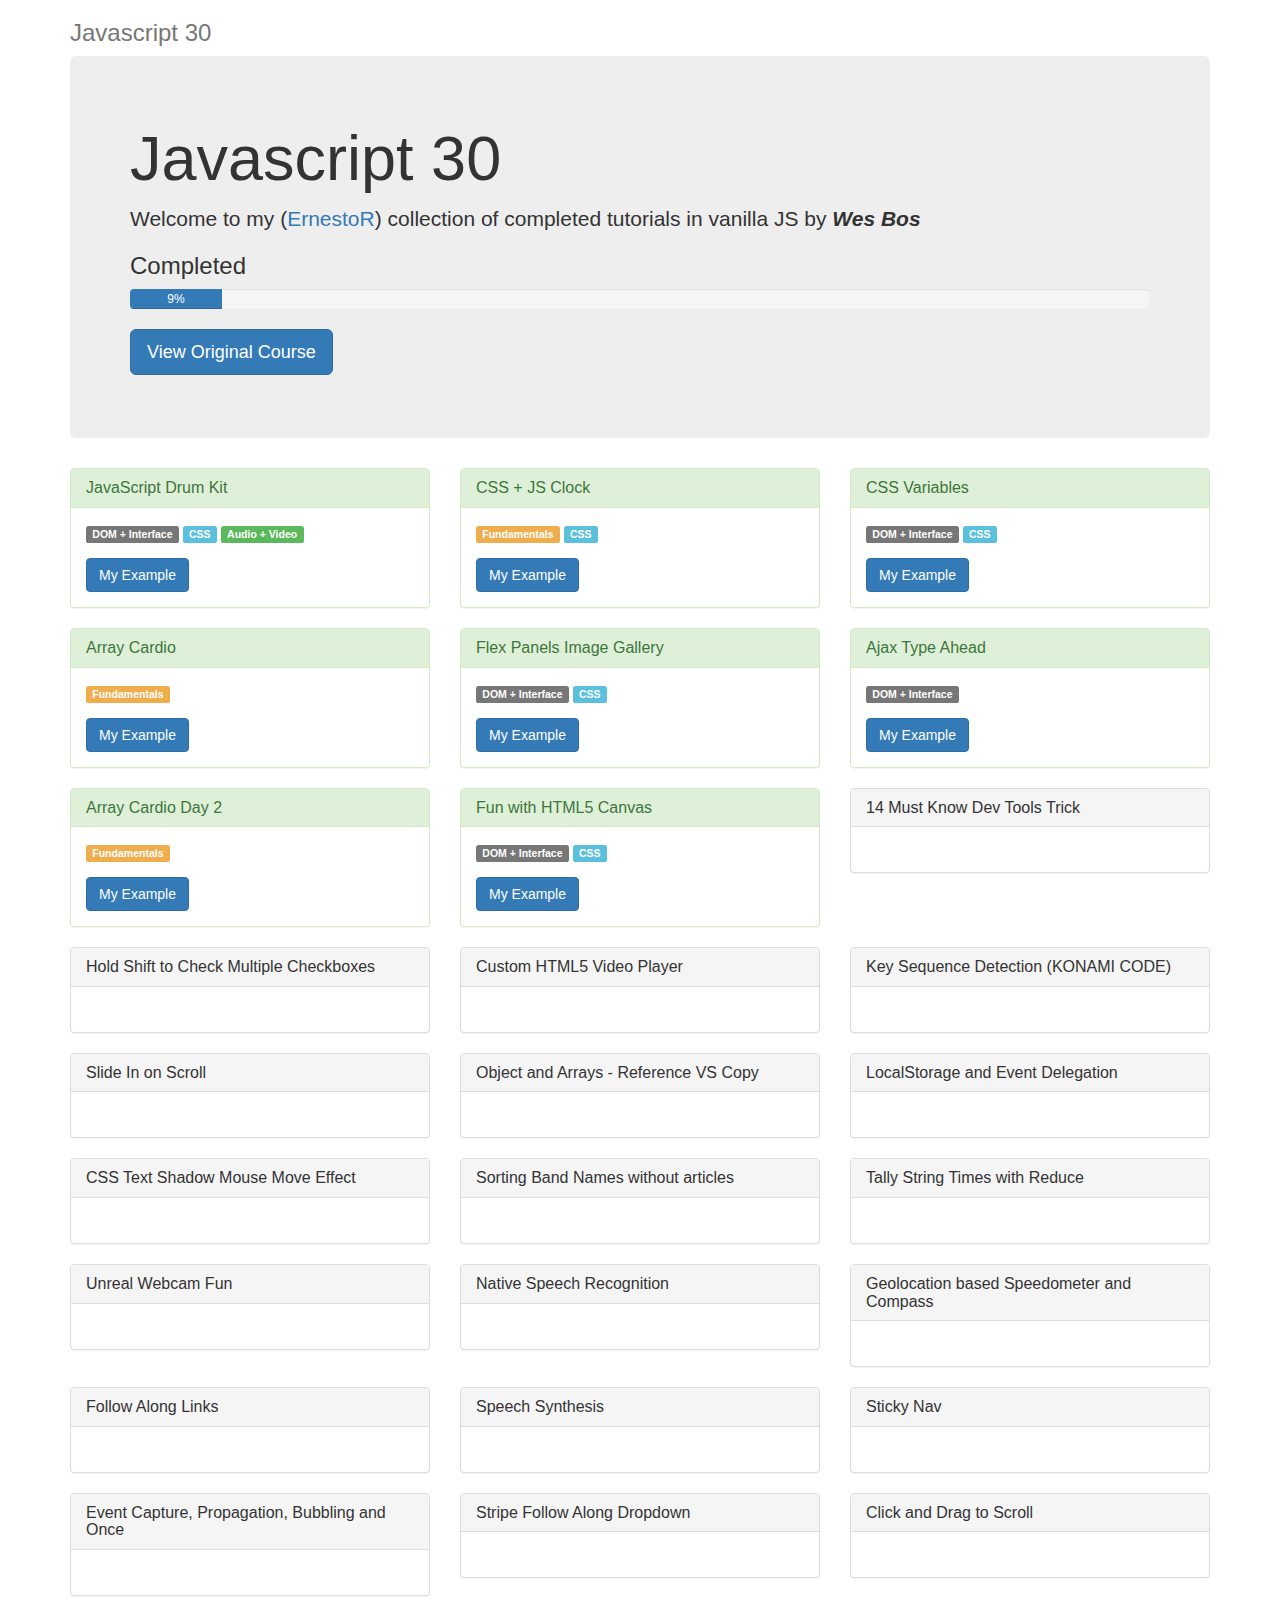
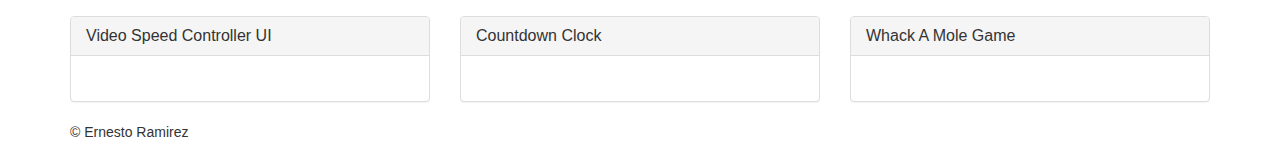
<file: index.html>
<!DOCTYPE html>
<html lang="en">
<head>
    <meta charset="UTF-8">
    <meta http-equiv="X-UA-Compatible" content="IE=edge">
    <meta name="viewport" content="width=device-width, initial-scale=1">
    <title>Javascript 30</title>
    <link rel="stylesheet" href="https://maxcdn.bootstrapcdn.com/bootstrap/3.3.7/css/bootstrap.min.css"
          integrity="sha384-BVYiiSIFeK1dGmJRAkycuHAHRg32OmUcww7on3RYdg4Va+PmSTsz/K68vbdEjh4u" crossorigin="anonymous">
</head>
<body>
<div class="container">
    <div class="header clearfix">
        <h3 class="text-muted">Javascript 30</h3>
    </div>

    <div class="jumbotron">
        <h1>Javascript 30</h1>
        <p class="lead">Welcome to my (<a href="https://github.com/ErnestoR" target="_blank">ErnestoR</a>) collection of
            completed tutorials in vanilla JS by <i><b>Wes Bos</b></i></p>
        <h3>Completed</h3>
        <div class="progress">
            <div class="progress-bar" role="progressbar" aria-valuenow="3" aria-valuemin="0" aria-valuemax="30"
                 style="min-width: 2em; width: 9%;">
                9%
            </div>
        </div>
        <p>
            <a class="btn btn-lg btn-primary" target="_blank" href="https://javascript30.com/" role="button">View
                Original
                Course</a>
        </p>
    </div>

    <div class="row">
        <div class="col-sm-4">
            <div class="panel panel-success">
                <div class="panel-heading">
                    <h3 class="panel-title">JavaScript Drum Kit</h3>
                </div>
                <div class="panel-body">
                    <div class="form-group">
                        <span class="label label-default">DOM + Interface</span>
                        <span class="label label-info">CSS</span>
                        <span class="label label-success">Audio + Video</span>
                    </div>
                    <div>
                        <a class="btn btn-md btn-primary" href="01-Drumkit/index.html" role="button">My
                            Example</a>
                    </div>
                </div>
            </div>
        </div>

        <div class="col-sm-4">
            <div class="panel panel-success">
                <div class="panel-heading">
                    <h3 class="panel-title">CSS + JS Clock</h3>
                </div>
                <div class="panel-body">
                    <div class="form-group">
                        <span class="label label-warning">Fundamentals</span>
                        <span class="label label-info">CSS</span>
                    </div>
                    <div>
                        <a class="btn btn-md btn-primary" href="02-JS-CSS-Clock/index.html" role="button">My
                            Example</a>
                    </div>
                </div>
            </div>
        </div>

        <div class="col-sm-4">
            <div class="panel panel-success">
                <div class="panel-heading">
                    <h3 class="panel-title">CSS Variables</h3>
                </div>
                <div class="panel-body">
                    <div class="form-group">
                        <span class="label label-default">DOM + Interface</span>
                        <span class="label label-info">CSS</span>
                    </div>
                    <div>
                        <a class="btn btn-md btn-primary" href="03-CSS-Variables/index.html" role="button">My
                            Example</a>
                    </div>
                </div>
            </div>
        </div>
    </div>

    <div class="row">
        <div class="col-sm-4">
            <div class="panel panel-success">
                <div class="panel-heading">
                    <h3 class="panel-title">Array Cardio</h3>
                </div>
                <div class="panel-body">
                    <div class="form-group">
                        <span class="label label-warning">Fundamentals</span>
                    </div>
                    <div>
                        <a class="btn btn-md btn-primary" href="04-Array-Cardio-Day-1/index.html" role="button">My
                            Example</a>
                    </div>
                </div>
            </div>
        </div>

        <div class="col-sm-4">
            <div class="panel panel-success">
                <div class="panel-heading">
                    <h3 class="panel-title">Flex Panels Image Gallery</h3>
                </div>
                <div class="panel-body">
                    <div class="form-group">
                        <span class="label label-default">DOM + Interface</span>
                        <span class="label label-info">CSS</span>
                    </div>
                    <div>
                        <a class="btn btn-md btn-primary" href="05-Flex-Panels-Image-Gallery/index.html" role="button">My
                            Example</a>
                    </div>
                </div>
            </div>
        </div>

        <div class="col-sm-4">
            <div class="panel panel-success">
                <div class="panel-heading">
                    <h3 class="panel-title">Ajax Type Ahead</h3>
                </div>
                <div class="panel-body">
                    <div class="form-group">
                        <span class="label label-default">DOM + Interface</span>
                    </div>
                    <div>
                        <a class="btn btn-md btn-primary" href="06-Ajax-Type-Ahead/index.html" role="button">My
                            Example</a>
                    </div>
                </div>
            </div>
        </div>
    </div>

    <div class="row">
        <div class="col-sm-4">
            <div class="panel panel-success">
                <div class="panel-heading">
                    <h3 class="panel-title">Array Cardio Day 2</h3>
                </div>
                <div class="panel-body">
                    <div class="form-group">
                        <span class="label label-warning">Fundamentals</span>
                    </div>
                    <div>
                        <a class="btn btn-md btn-primary" href="07-Array-Cardio-Day-2/index.html" role="button">My
                            Example</a>
                    </div>
                </div>
            </div>
        </div>

        <div class="col-sm-4">
            <div class="panel panel-success">
                <div class="panel-heading">
                    <h3 class="panel-title">Fun with HTML5 Canvas</h3>
                </div>
                <div class="panel-body">
                    <div class="form-group">
                        <span class="label label-default">DOM + Interface</span>
                        <span class="label label-info">CSS</span>
                    </div>
                    <div>
                        <a class="btn btn-md btn-primary" href="08-HTML5-Canvas/index.html" role="button">My
                            Example</a>
                    </div>
                </div>
            </div>
        </div>

        <div class="col-sm-4">
            <div class="panel panel-default">
                <div class="panel-heading">
                    <h3 class="panel-title">14 Must Know Dev Tools Trick</h3>
                </div>
                <div class="panel-body">
                    <div class="form-group">
                    </div>
                </div>
            </div>
        </div>
    </div>

    <div class="row">
        <div class="col-sm-4">
            <div class="panel panel-default">
                <div class="panel-heading">
                    <h3 class="panel-title">Hold Shift to Check Multiple Checkboxes</h3>
                </div>
                <div class="panel-body">
                    <div class="form-group">
                    </div>
                </div>
            </div>
        </div>

        <div class="col-sm-4">
            <div class="panel panel-default">
                <div class="panel-heading">
                    <h3 class="panel-title">Custom HTML5 Video Player</h3>
                </div>
                <div class="panel-body">
                    <div class="form-group">
                    </div>
                </div>
            </div>
        </div>

        <div class="col-sm-4">
            <div class="panel panel-default">
                <div class="panel-heading">
                    <h3 class="panel-title">Key Sequence Detection (KONAMI CODE)</h3>
                </div>
                <div class="panel-body">
                    <div class="form-group">
                    </div>
                </div>
            </div>
        </div>
    </div>

    <div class="row">
        <div class="col-sm-4">
            <div class="panel panel-default">
                <div class="panel-heading">
                    <h3 class="panel-title">Slide In on Scroll</h3>
                </div>
                <div class="panel-body">
                    <div class="form-group">
                    </div>
                </div>
            </div>
        </div>

        <div class="col-sm-4">
            <div class="panel panel-default">
                <div class="panel-heading">
                    <h3 class="panel-title">Object and Arrays - Reference VS Copy</h3>
                </div>
                <div class="panel-body">
                    <div class="form-group">
                    </div>
                </div>
            </div>
        </div>

        <div class="col-sm-4">
            <div class="panel panel-default">
                <div class="panel-heading">
                    <h3 class="panel-title">LocalStorage and Event Delegation</h3>
                </div>
                <div class="panel-body">
                    <div class="form-group">
                    </div>
                </div>
            </div>
        </div>
    </div>

    <div class="row">
        <div class="col-sm-4">
            <div class="panel panel-default">
                <div class="panel-heading">
                    <h3 class="panel-title">CSS Text Shadow Mouse Move Effect</h3>
                </div>
                <div class="panel-body">
                    <div class="form-group">
                    </div>
                </div>
            </div>
        </div>

        <div class="col-sm-4">
            <div class="panel panel-default">
                <div class="panel-heading">
                    <h3 class="panel-title">Sorting Band Names without articles</h3>
                </div>
                <div class="panel-body">
                    <div class="form-group">
                    </div>
                </div>
            </div>
        </div>

        <div class="col-sm-4">
            <div class="panel panel-default">
                <div class="panel-heading">
                    <h3 class="panel-title">Tally String Times with Reduce</h3>
                </div>
                <div class="panel-body">
                    <div class="form-group">
                    </div>
                </div>
            </div>
        </div>
    </div>

    <div class="row">
        <div class="col-sm-4">
            <div class="panel panel-default">
                <div class="panel-heading">
                    <h3 class="panel-title">Unreal Webcam Fun</h3>
                </div>
                <div class="panel-body">
                    <div class="form-group">
                    </div>
                </div>
            </div>
        </div>

        <div class="col-sm-4">
            <div class="panel panel-default">
                <div class="panel-heading">
                    <h3 class="panel-title">Native Speech Recognition</h3>
                </div>
                <div class="panel-body">
                    <div class="form-group">
                    </div>
                </div>
            </div>
        </div>

        <div class="col-sm-4">
            <div class="panel panel-default">
                <div class="panel-heading">
                    <h3 class="panel-title">Geolocation based Speedometer and Compass</h3>
                </div>
                <div class="panel-body">
                    <div class="form-group">
                    </div>
                </div>
            </div>
        </div>
    </div>

    <div class="row">
        <div class="col-sm-4">
            <div class="panel panel-default">
                <div class="panel-heading">
                    <h3 class="panel-title">Follow Along Links</h3>
                </div>
                <div class="panel-body">
                    <div class="form-group">
                    </div>
                </div>
            </div>
        </div>

        <div class="col-sm-4">
            <div class="panel panel-default">
                <div class="panel-heading">
                    <h3 class="panel-title">Speech Synthesis</h3>
                </div>
                <div class="panel-body">
                    <div class="form-group">
                    </div>
                </div>
            </div>
        </div>

        <div class="col-sm-4">
            <div class="panel panel-default">
                <div class="panel-heading">
                    <h3 class="panel-title">Sticky Nav</h3>
                </div>
                <div class="panel-body">
                    <div class="form-group">
                    </div>
                </div>
            </div>
        </div>
    </div>

    <div class="row">
        <div class="col-sm-4">
            <div class="panel panel-default">
                <div class="panel-heading">
                    <h3 class="panel-title">Event Capture, Propagation, Bubbling and Once</h3>
                </div>
                <div class="panel-body">
                    <div class="form-group">
                    </div>
                </div>
            </div>
        </div>

        <div class="col-sm-4">
            <div class="panel panel-default">
                <div class="panel-heading">
                    <h3 class="panel-title">Stripe Follow Along Dropdown</h3>
                </div>
                <div class="panel-body">
                    <div class="form-group">
                    </div>
                </div>
            </div>
        </div>

        <div class="col-sm-4">
            <div class="panel panel-default">
                <div class="panel-heading">
                    <h3 class="panel-title">Click and Drag to Scroll</h3>
                </div>
                <div class="panel-body">
                    <div class="form-group">
                    </div>
                </div>
            </div>
        </div>
    </div>

    <div class="row">
        <div class="col-sm-4">
            <div class="panel panel-default">
                <div class="panel-heading">
                    <h3 class="panel-title">Video Speed Controller UI</h3>
                </div>
                <div class="panel-body">
                    <div class="form-group">
                    </div>
                </div>
            </div>
        </div>

        <div class="col-sm-4">
            <div class="panel panel-default">
                <div class="panel-heading">
                    <h3 class="panel-title">Countdown Clock</h3>
                </div>
                <div class="panel-body">
                    <div class="form-group">
                    </div>
                </div>
            </div>
        </div>

        <div class="col-sm-4">
            <div class="panel panel-default">
                <div class="panel-heading">
                    <h3 class="panel-title">Whack A Mole Game</h3>
                </div>
                <div class="panel-body">
                    <div class="form-group">
                    </div>
                </div>
            </div>
        </div>
    </div>


    <footer class="footer">
        <p>&copy; Ernesto Ramirez</p>
    </footer>
</div>
</body>
</html>
</file>
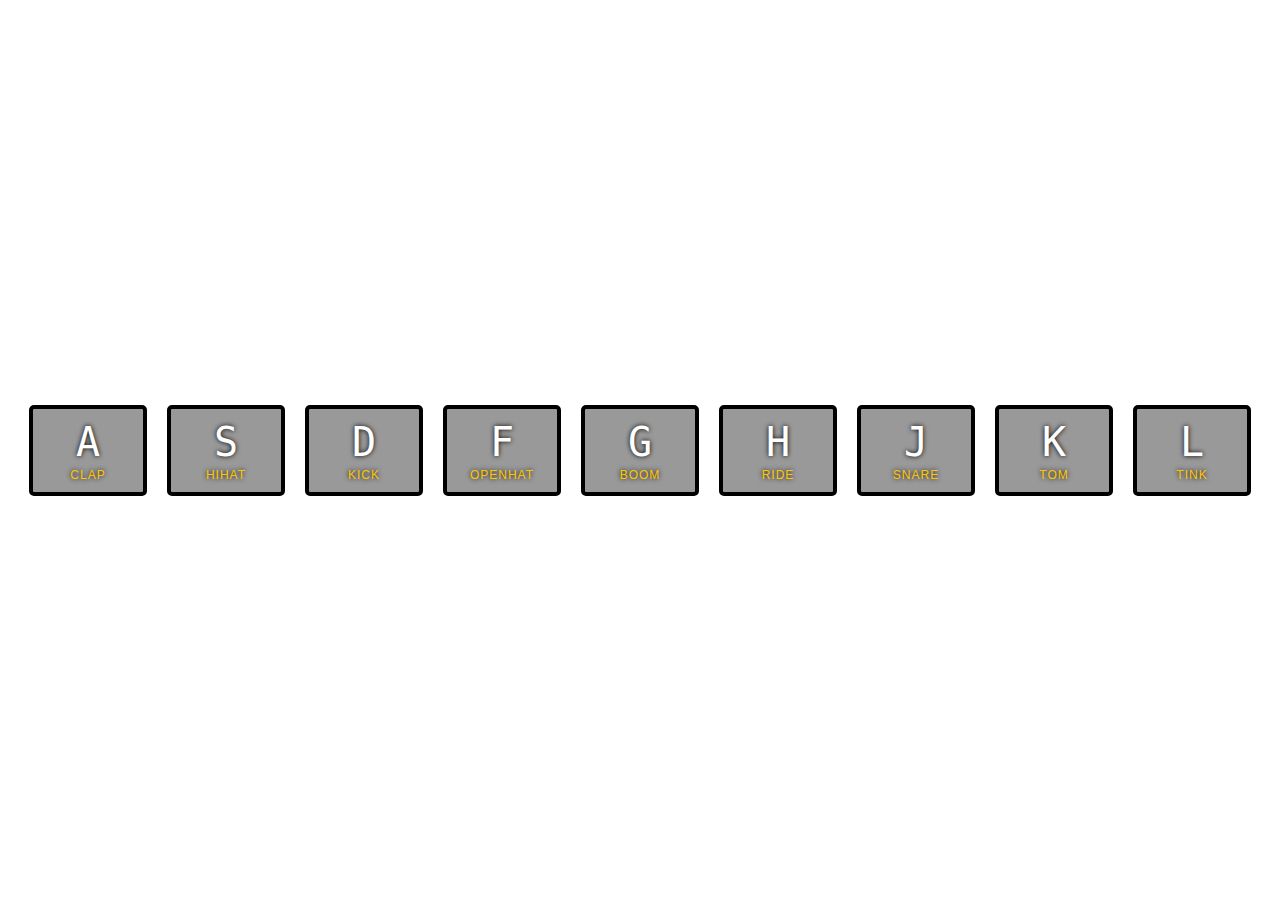
<file: 01-Drumkit/index.html>
<!DOCTYPE html>
<html lang="en">
<head>
	<meta charset="UTF-8">
	<title>JS Drum Kit</title>
	<link rel="stylesheet" href="style.css">
</head>
<body>

	<div class="keys">
		<div data-key="65" class="key">
			<kbd>A</kbd>
			<span class="sound">clap</span>
		</div>
		<div data-key="83" class="key">
			<kbd>S</kbd>
			<span class="sound">hihat</span>
		</div>
		<div data-key="68" class="key">
			<kbd>D</kbd>
			<span class="sound">kick</span>
		</div>
		<div data-key="70" class="key">
			<kbd>F</kbd>
			<span class="sound">openhat</span>
		</div>
		<div data-key="71" class="key">
			<kbd>G</kbd>
			<span class="sound">boom</span>
		</div>
		<div data-key="72" class="key">
			<kbd>H</kbd>
			<span class="sound">ride</span>
		</div>
		<div data-key="74" class="key">
			<kbd>J</kbd>
			<span class="sound">snare</span>
		</div>
		<div data-key="75" class="key">
			<kbd>K</kbd>
			<span class="sound">tom</span>
		</div>
		<div data-key="76" class="key">
			<kbd>L</kbd>
			<span class="sound">tink</span>
		</div>
	</div>

	<audio data-key="65" src="sounds/clap.wav"></audio>
	<audio data-key="83" src="sounds/hihat.wav"></audio>
	<audio data-key="68" src="sounds/kick.wav"></audio>
	<audio data-key="70" src="sounds/openhat.wav"></audio>
	<audio data-key="71" src="sounds/boom.wav"></audio>
	<audio data-key="72" src="sounds/ride.wav"></audio>
	<audio data-key="74" src="sounds/snare.wav"></audio>
	<audio data-key="75" src="sounds/tom.wav"></audio>
	<audio data-key="76" src="sounds/tink.wav"></audio>

	<script>
      function playSound(e) {
          const audio = document.querySelector(`audio[data-key="${e.keyCode}"]`)
          const key   = document.querySelector(`.key[data-key="${e.keyCode}"]`)

          if (!audio) return //stop exec
          audio.currentTime = 0
          audio.play(true)

          key.classList.add('playing')
      }

      function removeTransition(e) {
          if (e.propertyName !== 'transform') return;

          this.classList.remove('playing')
      }

      const keys = document.querySelectorAll(`.key`)

      keys.forEach(key => key.addEventListener('transitionend', removeTransition))
      window.addEventListener('keydown', playSound);
	</script>


</body>
</html>
</file>
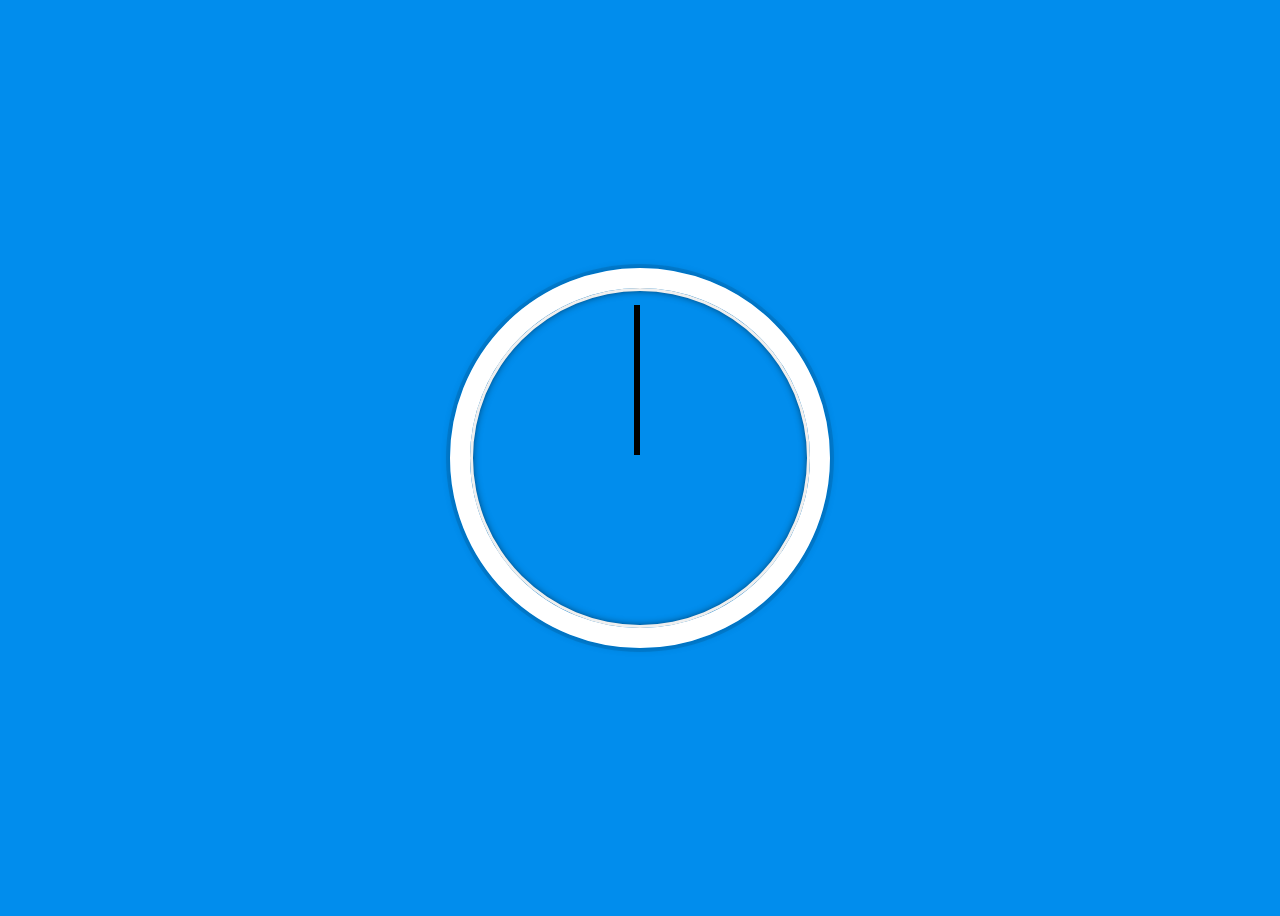
<file: 02-JS-CSS-Clock/index.html>
<!DOCTYPE html>
<html lang="en">
<head>
	<meta charset="UTF-8">
	<title>JS + CSS Clock</title>
</head>
<body>
	<div class="clock">
		<div class="clock-face">
			<div class="hand hour-hand"></div>
			<div class="hand min-hand"></div>
			<div class="hand second-hand"></div>
		</div>
	</div>


	<style>
		html {
			background      : #018DED url(http://unsplash.it/1500/1000?image=881&blur=50);
			background-size : cover;
			font-family     : 'helvetica neue';
			text-align      : center;
			font-size       : 10px;
		}

		body {
			font-size   : 2rem;
			display     : flex;
			flex        : 1;
			min-height  : 100vh;
			align-items : center;
		}

		.clock {
			width         : 30rem;
			height        : 30rem;
			border        : 20px solid white;
			border-radius : 50%;
			margin        : 50px auto;
			position      : relative;
			padding       : 2rem;
			box-shadow    : 0 0 0 4px rgba(0, 0, 0, 0.1),
			inset 0 0 0 3px #EFEFEF,
			inset 0 0 10px black,
			0 0 10px rgba(0, 0, 0, 0.2);
		}

		.clock-face {
			position  : relative;
			width     : 100%;
			height    : 100%;
			transform : translateY(-3px) rotate(90deg); /* account for the height of the clock hands */
		}

		.hand {
			width            : 50%;
			height           : 6px;
			background       : black;
			position         : absolute;
			top              : 50%;
			transform-origin : 100%;
		}

		.hour-hand {
			margin-left : 10%;
			width       : 40%;
		}

		.second-hand, .min-hand, .hour-hand {
			transition                 : all 0.5s;
			transition-timing-function : cubic-bezier(0.25, 0.1, 0, 2.88);
		}

	</style>

	<script>
      const secondHand = document.querySelector('.second-hand')
      const minuteHand = document.querySelector('.min-hand')
      const hourHand   = document.querySelector('.hour-hand')

      function setTime() {
          const now            = new Date()
          const seconds        = now.getSeconds()
          const minutes        = now.getMinutes()
          const hour           = now.getHours()
          const secondsDegrees = convertTimeToDegrees(seconds)
          const minutesDegrees = convertTimeToDegrees(minutes)
          const hourDegrees    = ((hour / 12) * 360)

          setHand(secondHand, secondsDegrees, seconds)
          setHand(minuteHand, minutesDegrees)
          setHand(hourHand, hourDegrees)
      }

      function setHand(handEl, degrees) {
          handEl.style.transform = `rotate(${degrees}deg)`;
      }

      function convertTimeToDegrees(seconds) {
          return ((seconds / 60) * 360);
      }

      setInterval(setTime, 1000)

	</script>
</body>
</html>
</file>
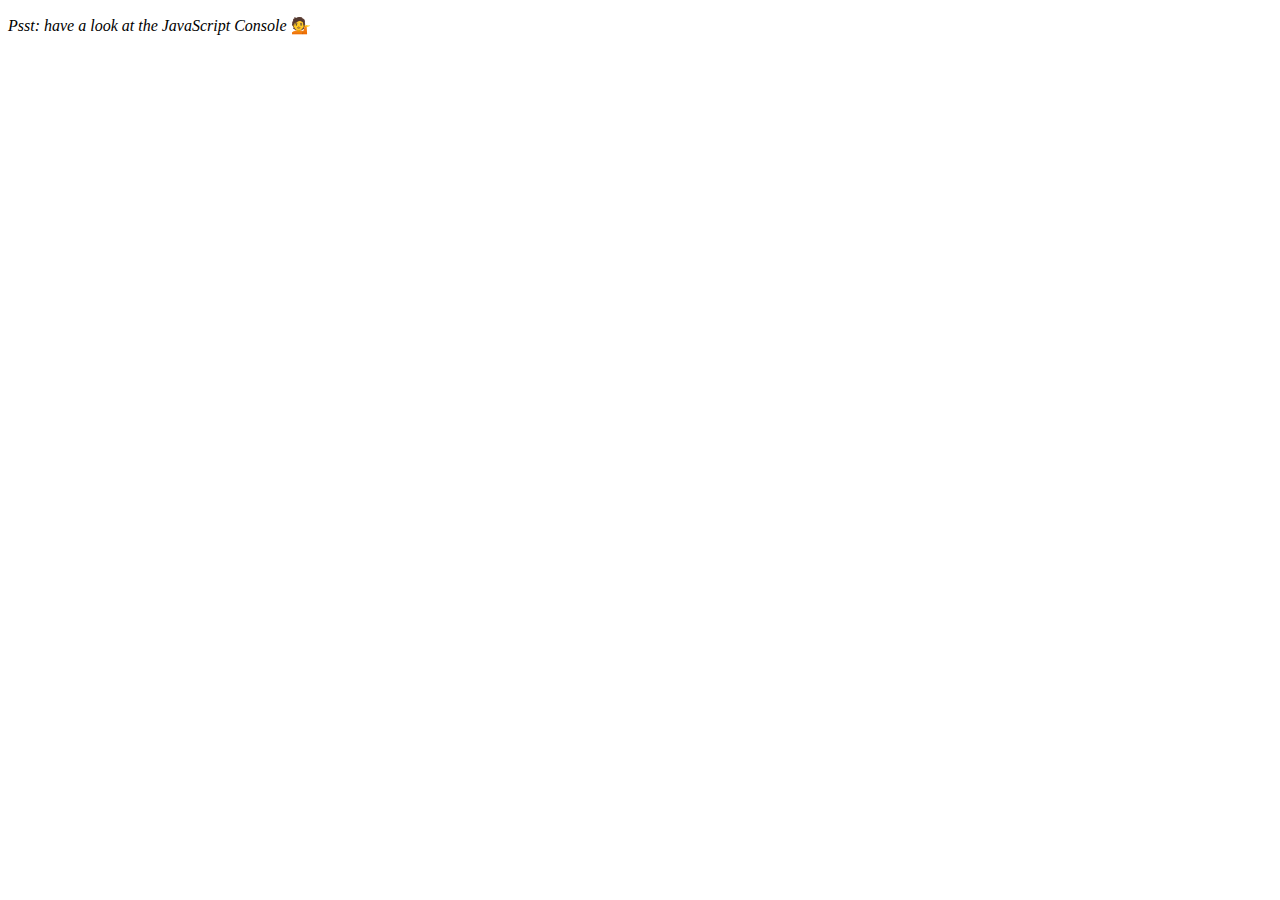
<file: 04-Array-Cardio-Day-1/index.html>
<!DOCTYPE html>
<html lang="en">
<head>
  <meta charset="UTF-8">
  <title>Array Cardio 💪</title>
</head>
<body>
  <p><em>Psst: have a look at the JavaScript Console</em> 💁</p>
  <script>
    // Get your shorts on - this is an array workout!
    // ## Array Cardio Day 1
    // Some data we can work with
    const inventors = [
      { first: 'Albert', last: 'Einstein', year: 1879, passed: 1955 },
      { first: 'Isaac', last: 'Newton', year: 1643, passed: 1727 },
      { first: 'Galileo', last: 'Galilei', year: 1564, passed: 1642 },
      { first: 'Marie', last: 'Curie', year: 1867, passed: 1934 },
      { first: 'Johannes', last: 'Kepler', year: 1571, passed: 1630 },
      { first: 'Nicolaus', last: 'Copernicus', year: 1473, passed: 1543 },
      { first: 'Max', last: 'Planck', year: 1858, passed: 1947 },
      { first: 'Katherine', last: 'Blodgett', year: 1898, passed: 1979 },
      { first: 'Ada', last: 'Lovelace', year: 1815, passed: 1852 },
      { first: 'Sarah E.', last: 'Goode', year: 1855, passed: 1905 },
      { first: 'Lise', last: 'Meitner', year: 1878, passed: 1968 },
      { first: 'Hanna', last: 'Hammarström', year: 1829, passed: 1909 }
    ];
    const people = ['Beck, Glenn', 'Becker, Carl', 'Beckett, Samuel', 'Beddoes, Mick', 'Beecher, Henry', 'Beethoven, Ludwig', 'Begin, Menachem', 'Belloc, Hilaire', 'Bellow, Saul', 'Benchley, Robert', 'Benenson, Peter', 'Ben-Gurion, David', 'Benjamin, Walter', 'Benn, Tony', 'Bennington, Chester', 'Benson, Leana', 'Bent, Silas', 'Bentsen, Lloyd', 'Berger, Ric', 'Bergman, Ingmar', 'Berio, Luciano', 'Berle, Milton', 'Berlin, Irving', 'Berne, Eric', 'Bernhard, Sandra', 'Berra, Yogi', 'Berry, Halle', 'Berry, Wendell', 'Bethea, Erin', 'Bevan, Aneurin', 'Bevel, Ken', 'Biden, Joseph', 'Bierce, Ambrose', 'Biko, Steve', 'Billings, Josh', 'Biondo, Frank', 'Birrell, Augustine', 'Black, Elk', 'Blair, Robert', 'Blair, Tony', 'Blake, William'];

    // Array.prototype.filter()
    // 1. Filter the list of inventors for those who were born in the 1500's
    console.log('Inventors born in the 1500\'s');
    console.table(
        inventors.filter(x => (1500 <= x.year) && (x.year <= 1599))
    );

    // Array.prototype.map()
    // 2. Give us an array of the inventors' first and last names
    console.log('Inventors First and Last names only');
    console.log(
      inventors.map(x => `${x.first} ${x.last}`)
    )

    // Array.prototype.sort()
    // 3. Sort the inventors by birthdate, oldest to youngest
    console.log('Inventors sorted by birthdate, oldest to youngest');
    console.table(
      inventors.sort((a, b) => a.year - b.year)
    )

    // Array.prototype.reduce()
    // 4. How many years did all the inventors live?
    console.log('Total years of inventors');
    console.log(
      inventors.reduce((total, x) => total + x.passed - x.year, 0)
    );

    // 5. Sort the inventors by years lived
    console.log('Sort the inventors by years lived');
    console.table(
      inventors.sort((a, b) => (a.passed - a.year) - (b.passed - b.year))
    )

    // 6. create a list of Boulevards in Paris that contain 'de' anywhere in the name
    // https://en.wikipedia.org/wiki/Category:Boulevards_in_Paris
    Array.from(document.querySelectorAll('.mw-category a'))
      .map(a => a.innerHTML)
      .filter(a => a.includes('de'))

    // 7. sort Exercise
    // Sort the people alphabetically by last name
    console.log('Sort the people alphabetically by last name');
    console.table(
      people
        .map(person => {
          const [last, first] = person.split(',')

          return {
              first : first.trim(),
              last : last.trim()
          }
        })
        .sort((a, b) => a.last > b.last)
    )

    // 8. Reduce Exercise
    // Sum up the instances of each of these
    const data = ['car', 'car', 'truck', 'truck', 'bike', 'walk', 'car', 'van', 'bike', 'walk', 'car', 'van', 'car', 'truck' ];
    console.log('Sum up the instances of each of these transports');
    console.log(
      data.reduce((transports, item) => {
        if(!transports.hasOwnProperty(item)) {
          transports[item] = 0;
        }

        transports[item] = ++transports[item]

        return  transports
      }, {})
    );
  </script>
</body>
</html>
</file>
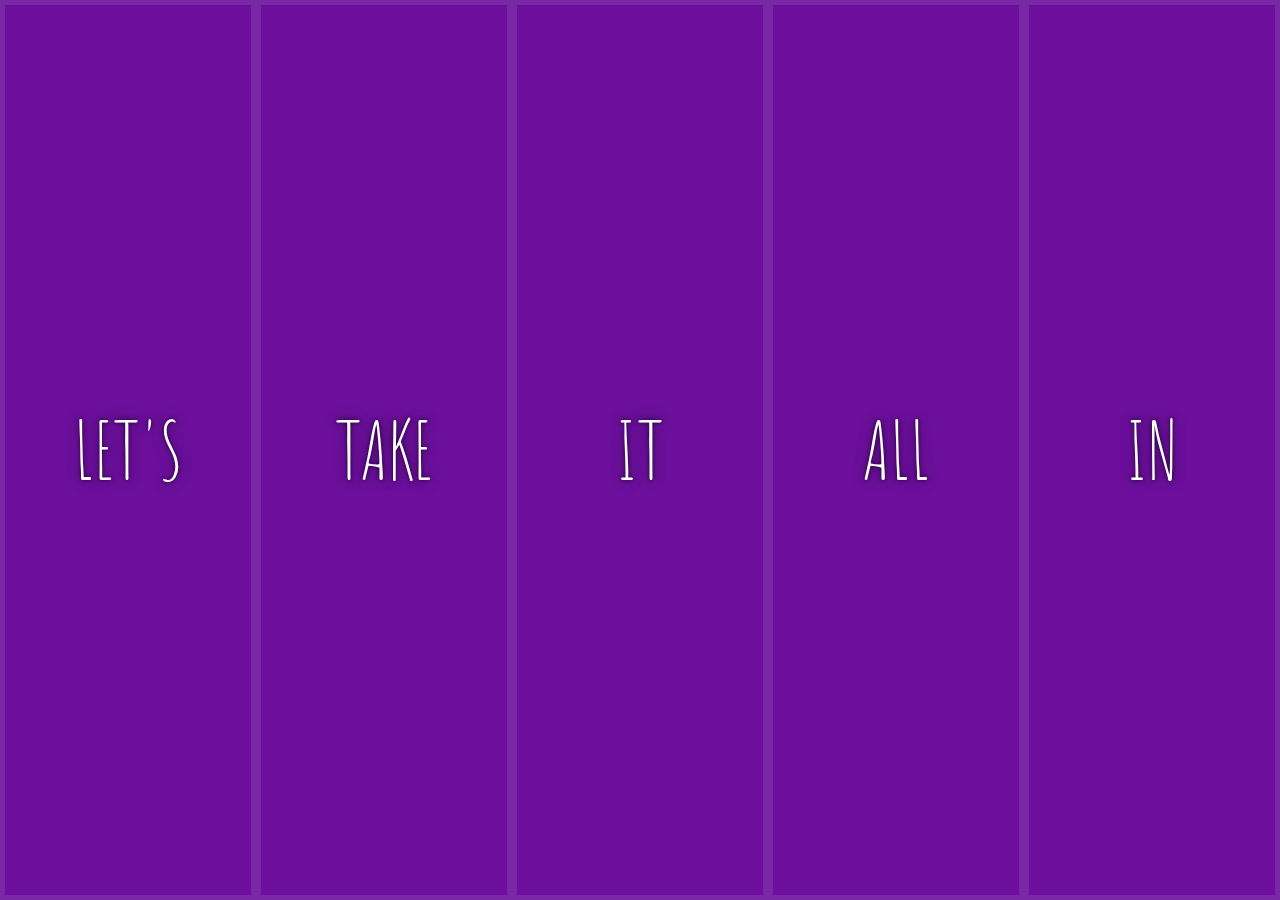
<file: 05-Flex-Panels-Image-Gallery/index.html>
<html lang="en">
<head>
  <meta charset="UTF-8">
  <title>Flex Panels 💪</title>
  <link href='https://fonts.googleapis.com/css?family=Amatic+SC' rel='stylesheet' type='text/css'>
</head>
<body>
  <style>
    html {
      box-sizing: border-box;
      background:#ffc600;
      font-family:'helvetica neue';
      font-size: 20px;
      font-weight: 200;
    }
    body {
      margin: 0;
    }
    *, *:before, *:after {
      box-sizing: inherit;
    }
    .panels {
      min-height:100vh;
      overflow: hidden;
      display: flex;
    }
    .panel {
      background:#6B0F9C;
      box-shadow:inset 0 0 0 5px rgba(255,255,255,0.1);
      color:white;
      text-align: center;
      align-items:center;
      /* Safari transitionend event.propertyName === flex */
      /* Chrome + FF transitionend event.propertyName === flex-grow */
      transition:
        font-size 0.7s cubic-bezier(0.61,-0.19, 0.7,-0.11),
        flex 0.7s cubic-bezier(0.61,-0.19, 0.7,-0.11),
        background 0.2s;
      font-size: 20px;
      background-size:cover;
      background-position:center;
      flex : 1;
      display: flex;
      justify-content: center;
      align-items: center;
      flex-direction: column;
    }
    .panel1 { background-image:url(https://scontent-lax3-2.xx.fbcdn.net/v/t1.0-9/14671100_10154554890979631_3208866169021090292_n.jpg?oh=b4883140ce3eed05f7d678164e3583a7&oe=59406918); }
    .panel2 { background-image:url(https://scontent-lax3-2.xx.fbcdn.net/v/t1.0-9/14642403_10154548979769631_7785672571172674010_n.jpg?oh=bfea1d66e6bc079ad4fc473249bd4da4&oe=59075520); }
    .panel3 { background-image:url(https://scontent-lax3-2.xx.fbcdn.net/v/t31.0-8/14500675_10154519545194631_6284741857591989750_o.jpg?oh=8077f05ebf51002e791deddbef8adc87&oe=593F161C); }
    .panel4 { background-image:url(https://scontent-lax3-2.xx.fbcdn.net/v/t31.0-8/324150_10150485172804631_1710788826_o.jpg?oh=f52c533d9ba7a32f03bf0040744ff8fd&oe=59444B3A); }
    .panel5 { background-image:url(https://scontent-lax3-2.xx.fbcdn.net/v/t1.0-9/11828572_10153502290829631_8773811829581886568_n.jpg?oh=0c7138eb49ca56f5c64504323a91e9fc&oe=59439BD9); }
    .panel > * {
      margin:0;
      width: 100%;
      transition:transform 0.5s;
      flex: 1 0 auto;
      display: flex;
      align-items: center;
      justify-content: center;
    }

    .panel > *:first-child {
      transform: translateY(-100%);
    }
    .panel > *:last-child {
      transform: translateY(100%);
    }
    .panel.open-active > *:first-child, .panel.open-active > *:last-child  {
      transform: translateY(0%);
    }

    .panel p {
      text-transform: uppercase;
      font-family: 'Amatic SC', cursive;
      text-shadow:0 0 4px rgba(0, 0, 0, 0.72), 0 0 14px rgba(0, 0, 0, 0.45);
      font-size: 2em;
    }
    .panel p:nth-child(2) {
      font-size: 4em;
    }
    .panel.open {
      flex : 5;
      font-size:40px;
    }
    .cta {
      color:white;
      text-decoration: none;
    }
  </style>


  <div class="panels">
    <div class="panel panel1">
      <p>Hey</p>
      <p>Let's</p>
      <p>Dance</p>
    </div>
    <div class="panel panel2">
      <p>Give</p>
      <p>Take</p>
      <p>Receive</p>
    </div>
    <div class="panel panel3">
      <p>Experience</p>
      <p>It</p>
      <p>Today</p>
    </div>
    <div class="panel panel4">
      <p>Give</p>
      <p>All</p>
      <p>You can</p>
    </div>
    <div class="panel panel5">
      <p>Life</p>
      <p>In</p>
      <p>Motion</p>
    </div>
  </div>

  <script>
  function handleOpen() {
    this.classList.toggle('open')
  }

  function handleActive(e) {
    console.log(e.propertyName);
    if (e.propertyName.includes('flex')) {
      this.classList.toggle('open-active')
    }
  }

  const panels = document.querySelectorAll('.panel')

  panels.forEach(panel => panel.addEventListener('click', handleOpen))
  panels.forEach(panel => panel.addEventListener('transitionend', handleActive))

  </script>



</body>
</html>
</file>
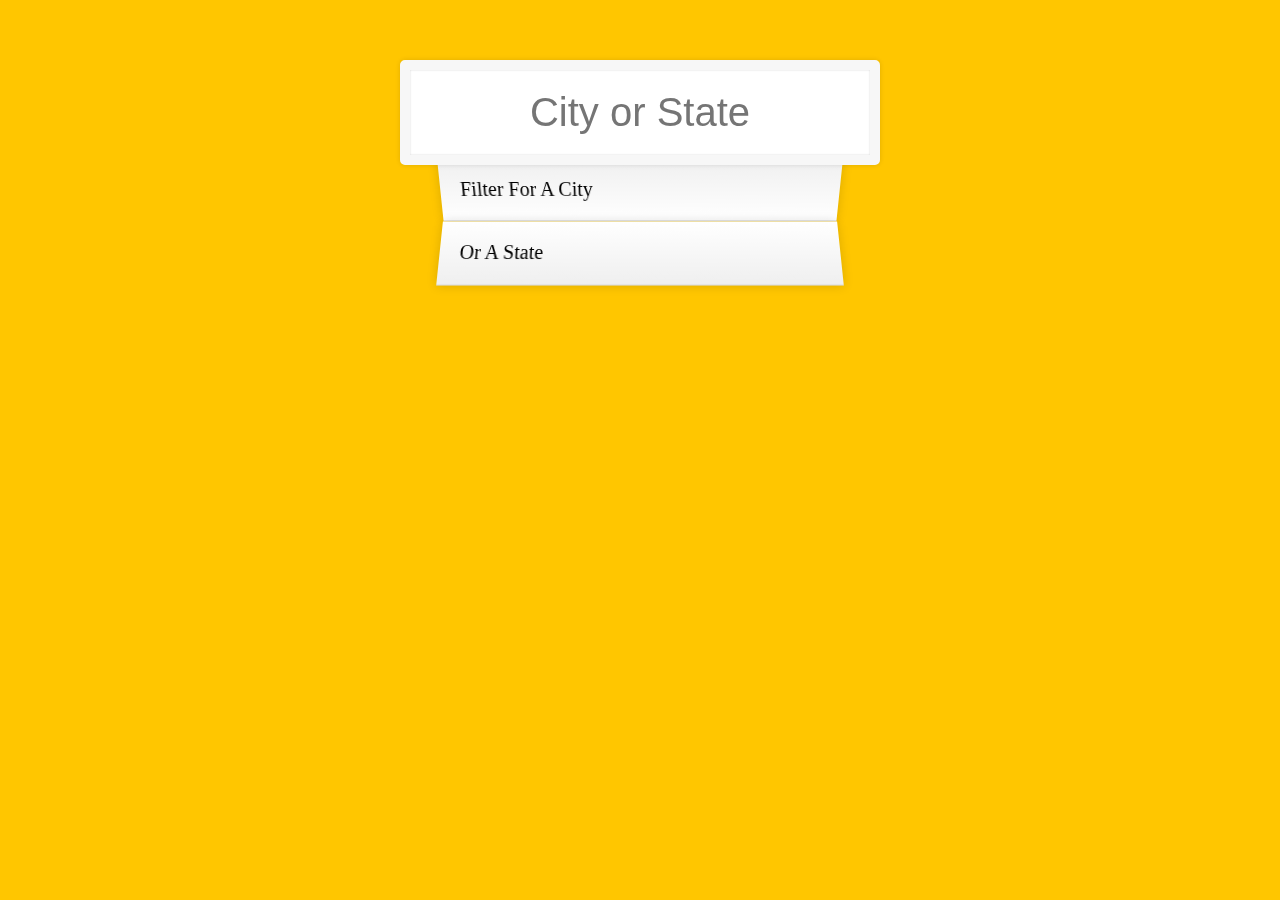
<file: 06-Ajax-Type-Ahead/index.html>
<!DOCTYPE html>
<html lang="en">
<head>
  <meta charset="UTF-8">
  <title>Type Ahead 👀</title>
  <link rel="stylesheet" href="styles.css">
</head>
<body>

  <form class="search-form">
    <input type="text" class="search" placeholder="City or State">
    <ul class="suggestions">
      <li>Filter for a city</li>
      <li>or a state</li>
    </ul>
  </form>
<script>
const endpoint = 'https://gist.githubusercontent.com/Miserlou/c5cd8364bf9b2420bb29/raw/2bf258763cdddd704f8ffd3ea9a3e81d25e2c6f6/cities.json'
const cities = []

fetch(endpoint)
  .then(blob => blob.json())
  .then(data => cities.push(...data))

  console.log(cities);

  function findMatches (wordoMatch, cities) {
    const regex = new RegExp(wordoMatch, 'gi')

    return cities.filter(place => place.city.match(regex) || place.state.match(regex))
  }

  function numberWithCommas(x) {
    x = x.toString();
    var pattern = /(-?\d+)(\d{3})/;
    while (pattern.test(x))
        x = x.replace(pattern, "$1,$2");
    return x;
  }

  function displayMatches() {
    suggestions.innerHTML = findMatches(this.value, cities)
      .map(place => {
        const regex = new RegExp(this.value, 'gi')
        const city = place.city.replace(regex, `<span class="hl">${this.value}</span>`)
        const state = place.state.replace(regex, `<span class="hl">${this.value}</span>`)

        return `
            <li>
              <span class="name">${city}, ${state}</span>
                <span class="population">${numberWithCommas(place.population)}</span>
            </li>
          `
      })
      .join('')
  }

  const searchInput = document.querySelector('.search')
  const suggestions = document.querySelector('.suggestions')

  searchInput.addEventListener('keyup', displayMatches)
  searchInput.addEventListener('change', displayMatches)

</script>
  </body>
</html>
</file>
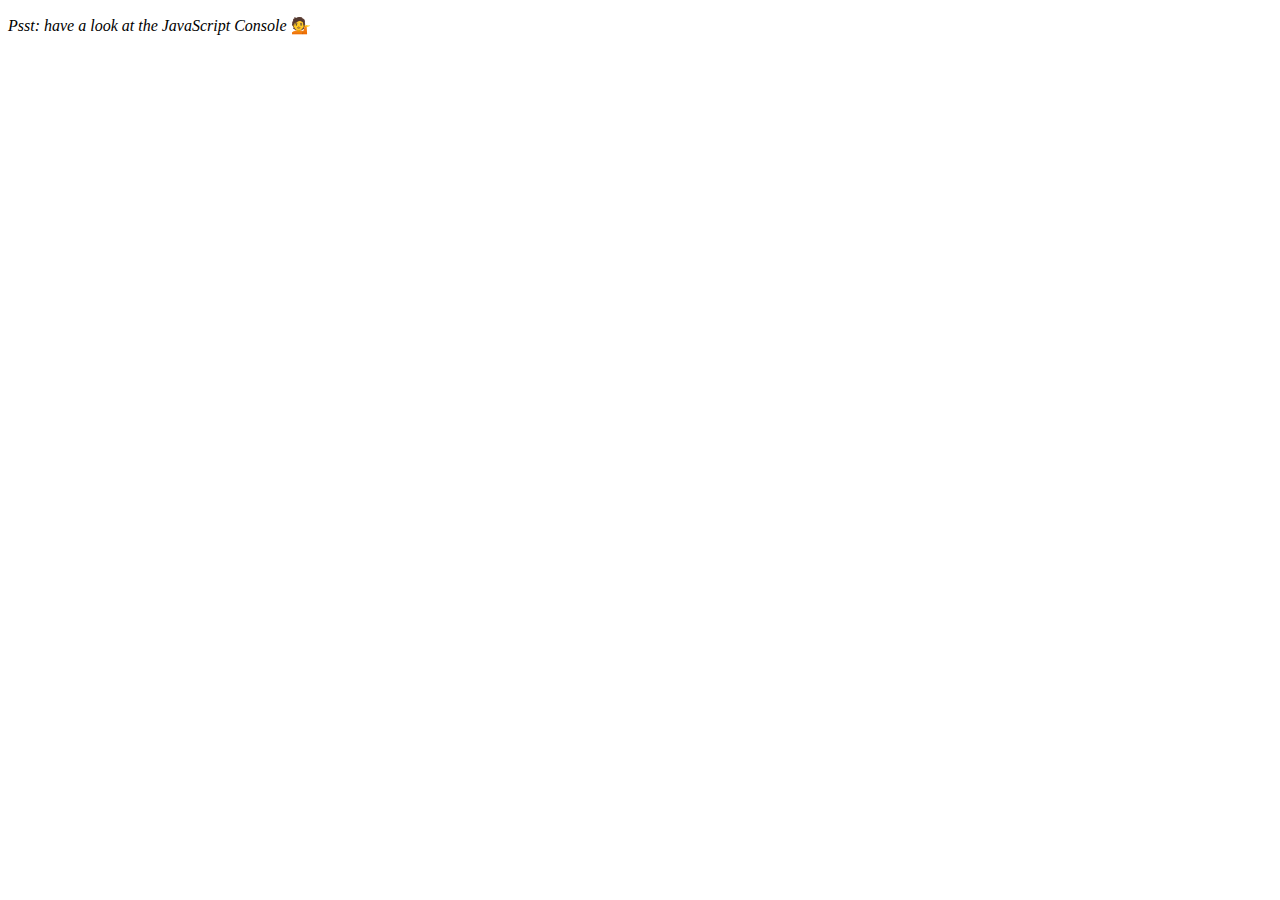
<file: 07-Array-Cardio-Day-2/index.html>
<!DOCTYPE html>
<html lang="en">
<head>
  <meta charset="UTF-8">
  <title>Array Cardio 💪💪</title>
</head>
<body>
  <p><em>Psst: have a look at the JavaScript Console</em> 💁</p>
  <script>
    // ## Array Cardio Day 2
    const people = [
      { name: 'Wes', year: 1988 },
      { name: 'Kait', year: 1986 },
      { name: 'Irv', year: 1970 },
      { name: 'Lux', year: 2015 }
    ];
    const comments = [
      { text: 'Love this!', id: 523423 },
      { text: 'Super good', id: 823423 },
      { text: 'You are the best', id: 2039842 },
      { text: 'Ramen is my fav food ever', id: 123523 },
      { text: 'Nice Nice Nice!', id: 542328 }
    ];
    // Some and Every Checks
    // Array.prototype.some() // is at least one person 19 or older?
    console.log('is at least one person 19 or older?');
    console.log(
      people.some(person => (new Date().getFullYear() - person.year) >= 19)
    );

    // Array.prototype.every() // is everyone 19 or older?
    console.log('is everyone 19 or older?');
    console.log(
      people.every(person => (new Date().getFullYear() - person.year) >= 19)
    );
    // Array.prototype.find()
    // Find is like filter, but instead returns just the one you are looking for
    // find the comment with the ID of 823423
    console.log('find the comment with the ID of 823423');
    console.log(
      comments.find(comment => comment.id === 823423)
    );

    // Array.prototype.findIndex()
    // Find the comment with this ID
    // delete the comment with the ID of 823423
    console.log('delete the comment with the ID of 823423');
    console.table(comments);

    const index = comments.findIndex(comment => comment.id === 823423)
    const newComments = [
      ...comments.slice(0, index),
      ...comments.slice(index + 1)
    ]
    console.table(newComments);
  </script>
</body>
</html>
</file>
<file: 01-Drumkit/style.css>
html {
  font-size       : 10px;
  background      : url(https://i.imgur.com/b9r5sEL.jpg) bottom center;
  background-size : cover;
}

body, html {
  margin      : 0;
  padding     : 0;
  font-family : sans-serif;
}

.keys {
  display         : flex;
  flex            : 1;
  min-height      : 100vh;
  align-items     : center;
  justify-content : center;
}

.key {
  border        : .4rem solid black;
  border-radius : .5rem;
  margin        : 1rem;
  font-size     : 1.5rem;
  padding       : 1rem .5rem;
  transition    : all .07s ease;
  width         : 10rem;
  text-align    : center;
  color         : white;
  background    : rgba(0, 0, 0, 0.4);
  text-shadow   : 0 0 .5rem black;
}

.playing {
  transform    : scale(1.1);
  border-color : #ffc600;
  box-shadow   : 0 0 1rem #ffc600;
}

kbd {
  display   : block;
  font-size : 4rem;
}

.sound {
  font-size      : 1.2rem;
  text-transform : uppercase;
  letter-spacing : .1rem;
  color          : #ffc600;
}
</file>
<file: 06-Ajax-Type-Ahead/styles.css>
html {
      box-sizing: border-box;
      background:#ffc600;
      font-family:'helvetica neue';
      font-size: 20px;
      font-weight: 200;
    }
    *, *:before, *:after {
      box-sizing: inherit;
    }
    input {
      width: 100%;
      padding:20px;
    }

    .search-form {
      max-width:400px;
      margin:50px auto;
    }

    input.search {
      margin: 0;
      text-align: center;
      outline:0;
      border: 10px solid #F7F7F7;
      width: 120%;
      left: -10%;
      position: relative;
      top: 10px;
      z-index: 2;
      border-radius: 5px;
      font-size: 40px;
      box-shadow: 0 0 5px rgba(0, 0, 0, 0.12), inset 0 0 2px rgba(0, 0, 0, 0.19);
    }


    .suggestions {
      margin: 0;
      padding: 0;
      position: relative;
      /*perspective:20px;*/
    }
    .suggestions li {
      background:white;
      list-style: none;
      border-bottom: 1px solid #D8D8D8;
      box-shadow: 0 0 10px rgba(0, 0, 0, 0.14);
      margin:0;
      padding:20px;
      transition:background 0.2s;
      display:flex;
      justify-content:space-between;
      text-transform: capitalize;
    }

    .suggestions li:nth-child(even) {
      transform: perspective(100px) rotateX(3deg) translateY(2px) scale(1.001);
      background: linear-gradient(to bottom,  #ffffff 0%,#EFEFEF 100%);
    }
    .suggestions li:nth-child(odd) {
      transform: perspective(100px) rotateX(-3deg) translateY(3px);
      background: linear-gradient(to top,  #ffffff 0%,#EFEFEF 100%);
    }

    span.population {
      font-size: 15px;
    }


    .details {
      text-align: center;
      font-size: 15px;
    }

    .hl {
      background:#ffc600;
    }

    .love {
      text-align: center;
    }

    a {
      color:black;
      background:rgba(0,0,0,0.1);
      text-decoration: none;
    }
</file>
